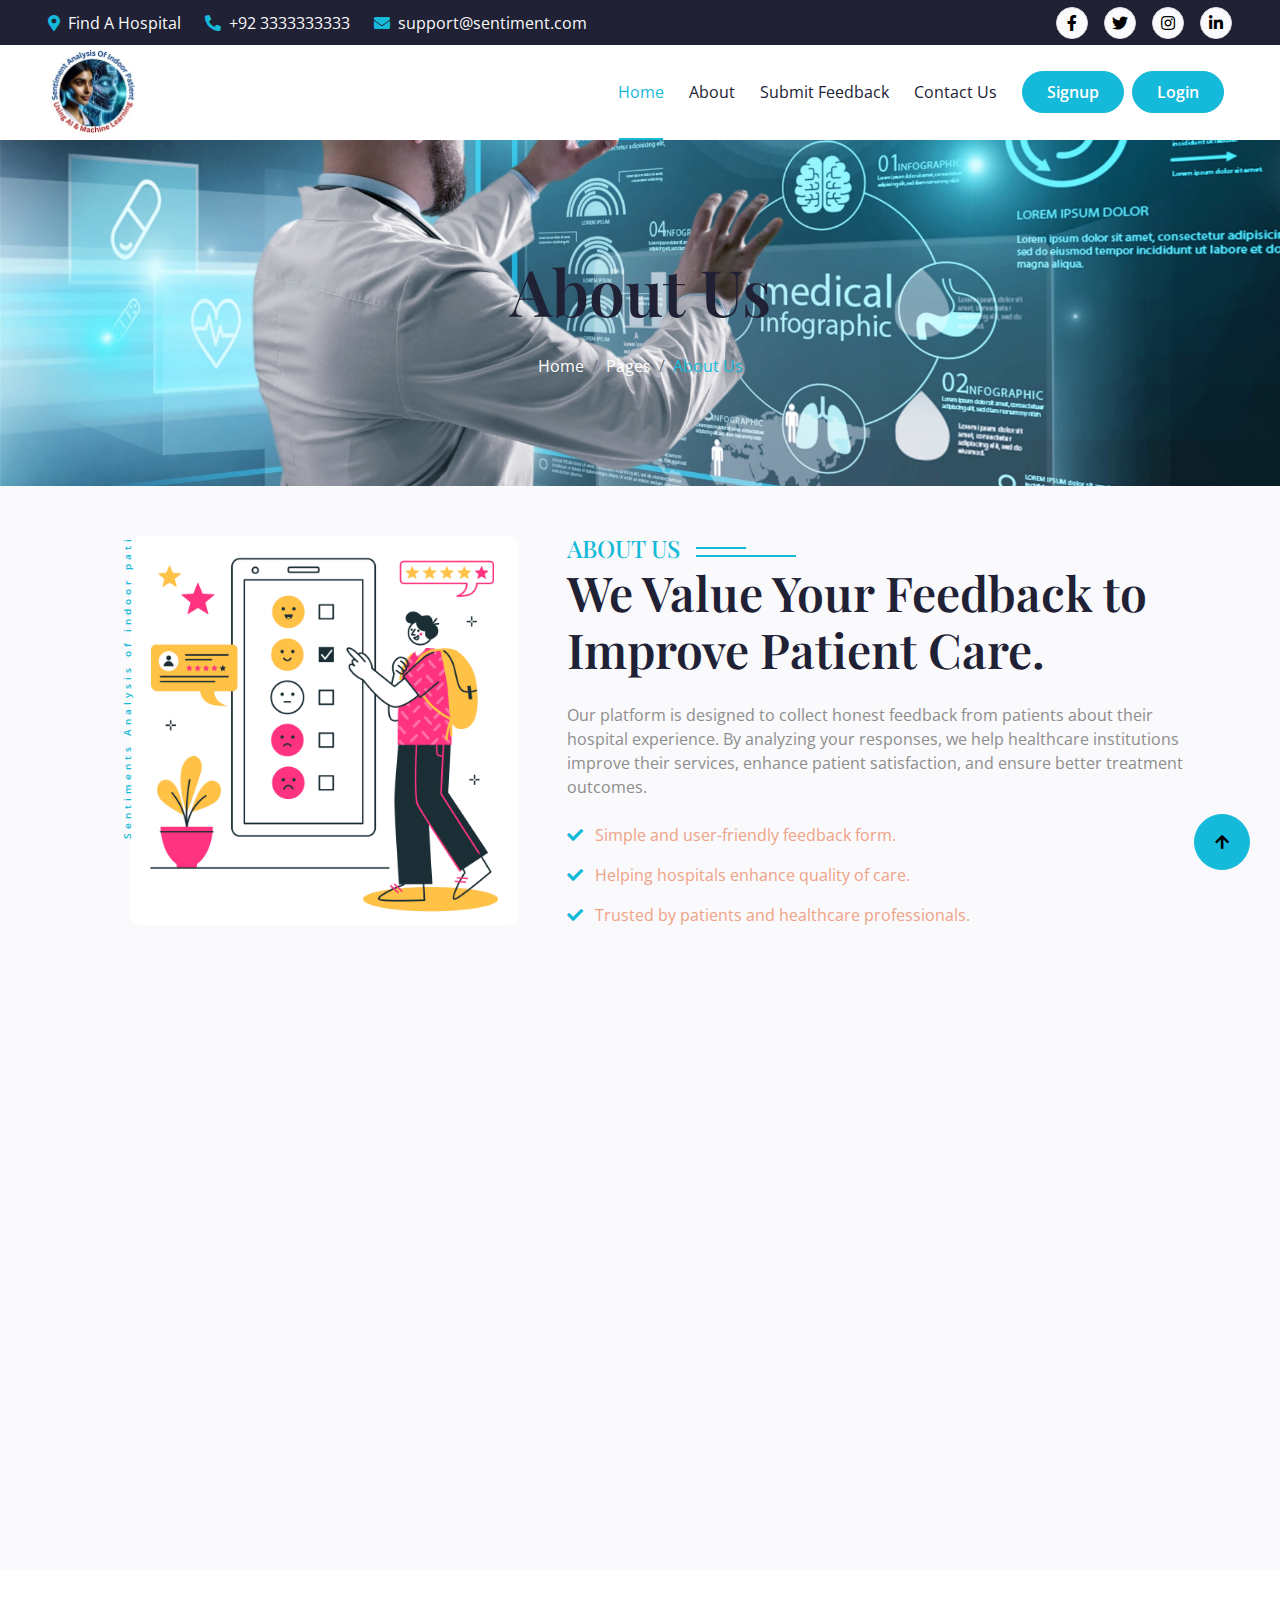
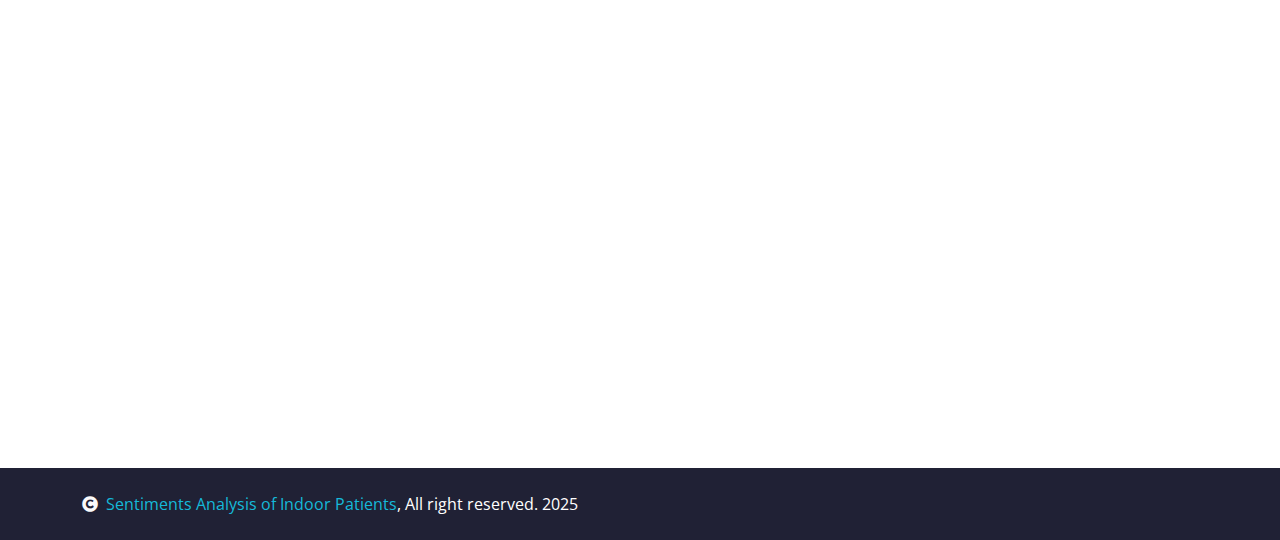
<file: about.html>
<!DOCTYPE html>
<html lang="en">

    <head>
        <meta charset="utf-8">
        <title>Sentiments Analysis of Indoor Patients</title>
        <meta content="width=device-width, initial-scale=1.0" name="viewport">
        <meta content="" name="keywords">
        <meta content="" name="description">

        <!-- Google Web Fonts -->
        <link rel="preconnect" href="https://fonts.googleapis.com">
        <link rel="preconnect" href="https://fonts.gstatic.com" crossorigin>
        <link href="https://fonts.googleapis.com/css2?family=Open+Sans:wght@400;500;600&family=Playfair+Display:wght@400;500;600&display=swap" rel="stylesheet"> 

        <!-- Icon Font Stylesheet -->
        <link rel="stylesheet" href="https://use.fontawesome.com/releases/v5.15.4/css/all.css"/>
        <link href="https://cdn.jsdelivr.net/npm/bootstrap-icons@1.4.1/font/bootstrap-icons.css" rel="stylesheet">

        <!-- Libraries Stylesheet -->
        <link href="lib/animate/animate.min.css" rel="stylesheet">
        <link href="lib/owlcarousel/assets/owl.carousel.min.css" rel="stylesheet">


        <!-- Customized Bootstrap Stylesheet -->
        <link href="css/bootstrap.min.css" rel="stylesheet">

        <!-- Template Stylesheet -->
        <link href="css/style.css" rel="stylesheet">
    </head>

    <body>

        <!-- Spinner Start -->
        <div id="spinner" class="show bg-white position-fixed translate-middle w-100 vh-100 top-50 start-50 d-flex align-items-center justify-content-center">
            <div class="spinner-border text-primary" style="width: 3rem; height: 3rem;" role="status">
                <span class="sr-only">Loading...</span>
            </div>
        </div>
        <!-- Spinner End -->


      <!-- Topbar Start -->
        <div class="container-fluid bg-dark px-5 d-none d-lg-block">
            <div class="row gx-0 align-items-center" style="height: 45px;">
                <div class="col-lg-8 text-center text-lg-start mb-lg-0">
                    <div class="d-flex flex-wrap">
                        <a href="#" class="text-light me-4"><i class="fas fa-map-marker-alt text-primary me-2"></i>Find A Hospital</a>
                        <a href="#" class="text-light me-4"><i class="fas fa-phone-alt text-primary me-2"></i>+92 3333333333</a>
                        <a href="#" class="text-light me-0"><i class="fas fa-envelope text-primary me-2"></i>support@sentiment.com</a>
                    </div>
                </div>
                <div class="col-lg-4 text-center text-lg-end">
                    <div class="d-flex align-items-center justify-content-end">
                        <a href="#" class="btn btn-light btn-square border rounded-circle nav-fill me-3"><i class="fab fa-facebook-f"></i></a>
                        <a href="#" class="btn btn-light btn-square border rounded-circle nav-fill me-3"><i class="fab fa-twitter"></i></a>
                        <a href="#" class="btn btn-light btn-square border rounded-circle nav-fill me-3"><i class="fab fa-instagram"></i></a>
                        <a href="#" class="btn btn-light btn-square border rounded-circle nav-fill me-0"><i class="fab fa-linkedin-in"></i></a>
                    </div>
                </div>
            </div>
        </div>
        <!-- Topbar End -->


        <!-- Navbar & Hero Start -->
        <div class="container-fluid position-relative p-0">
            <nav class="navbar navbar-expand-lg navbar-light bg-white px-2 px-lg-5 py-2 py-lg-0">
                <a href="index.html" class="navbar-brand p-0">
                    <img src="img/logo.jpeg" alt="Logo">
                </a>
                <button class="navbar-toggler" type="button" data-bs-toggle="collapse" data-bs-target="#navbarCollapse">
                    <span class="fa fa-bars"></span>
                </button>
                <div class="collapse navbar-collapse" id="navbarCollapse">
                    <div class="navbar-nav ms-auto py-0">
                        <a href="index.html" class="nav-item nav-link active">Home</a>
                        <a href="about.html" class="nav-item nav-link">About</a>
                        <a href="feedback.html" class="nav-item nav-link">Submit Feedback</a>
                        <a href="contact.html" class="nav-item nav-link">Contact Us</a>
                    </div>
                    <a href="signup.html" class="btn btn-primary rounded-pill text-white py-2 px-4 flex-wrap flex-sm-shrink-0 ">Signup</a>
                    <a href="login.html" class="btn btn-primary rounded-pill text-white py-2 px-4 flex-wrap flex-sm-shrink-0 m-2">Login</a>

                </div>
            </nav>


           <div class="container-fluid bg-breadcrumb" style="background-image: url('img/about-1.webp'); background-size: cover; background-position: center;">
    <div class="container text-center py-5" style="max-width: 900px;">
        <h3 class="text-black display-3 mb-4 wow fadeInDown" data-wow-delay="0.1s">About Us</h3>
        <ol class="breadcrumb justify-content-center mb-0 wow fadeInDown" data-wow-delay="0.3s">
            <li class="breadcrumb-item text-secondary"><a href="index.html">Home</a></li>
            <li class="breadcrumb-item text-secondary"><a href="#">Pages</a></li>
            <li class="breadcrumb-item active text-primary">About Us</li>
        </ol>    
    </div>
</div>
        </div>


        <!-- About Start -->
        <div class="container-fluid about bg-light ">
            <div class="container py-5">
                <div class="row g-5 align-items-center">
                    <div class="col-lg-5 wow fadeInLeft" data-wow-delay="0.2s">
                        <div class="about-img pb-5 ps-5">
                            <img src="img/about-1.jpg" class="img-fluid rounded w-100 " style="object-fit: cover; " alt="Image">
                            <div class="about-experience">Sentiments Analysis of indoor patients</div>
                        </div>
                    </div>
                    <div class="col-lg-7 wow fadeInRight" data-wow-delay="0.4s">
    <div class="section-title text-start mb-5">
        <h4 class="sub-title pe-3 mb-0">About Us</h4>
        <h1 class="display-5 mb-4">We Value Your Feedback to Improve Patient Care.</h1>
        <p class="mb-4">
            Our platform is designed to collect honest feedback from patients about their hospital experience. 
            By analyzing your responses, we help healthcare institutions improve their services, enhance patient satisfaction, and ensure better treatment outcomes.
        </p>
        <div class="mb-4">
            <p class="text-secondary"><i class="fa fa-check text-primary me-2"></i> Simple and user-friendly feedback form.</p>
            <p class="text-secondary"><i class="fa fa-check text-primary me-2"></i> Helping hospitals enhance quality of care.</p>
            <p class="text-secondary"><i class="fa fa-check text-primary me-2"></i> Trusted by patients and healthcare professionals.</p>
        </div>
    </div>
</div>

                </div>
            </div>
        </div>
        <!-- About End -->

        <!-- About Start -->
<div class="container-fluid bg-light ">
    <div class="container py-5">
        <div class="row align-items-center g-5">

              <!-- Right Content -->
            <div class="col-lg-6 wow fadeInRight" data-wow-delay="0.4s">
                <div class="bg-white rounded p-4 shadow-sm">
                    <h5 class="text-primary mb-2">About Our Platform</h5>
                    <h2 class="display-6 fw-bold mb-3">Understanding Patients Beyond Feedback</h2>
                    <p class="mb-4 text-secondary">
                        Our system helps hospitals collect and analyze real patient feedback to understand their emotions and satisfaction levels. Using sentiment analysis techniques, we turn words into insights, helping management take action to improve services.
                    </p>
                    <ul class="list-unstyled mb-4">
                        <li><i class="fa fa-check text-primary me-2"></i> Real-time feedback analysis for better care</li>
                        <li><i class="fa fa-check text-primary me-2"></i> Modern dashboard with visual trends</li>
                        <li><i class="fa fa-check text-primary me-2"></i> Designed with patients and hospitals in mind</li>
                    </ul>
                    <a href="#feedback" class="btn btn-outline-primary rounded-pill px-4 py-2">Start Giving Feedback</a>
                </div>
            </div>

            <!-- Left Image -->
            <div class="col-lg-6 wow fadeInLeft" data-wow-delay="0.2s">
                <div class="position-relative rounded overflow-hidden shadow" style="max-width: 100%;">
                    <img src="img/about-1.jpeg" alt="Dashboard Preview" class="img-fluid rounded w-100" style="object-fit: cover;">
                    <span class="position-absolute top-0 start-0 bg-primary text-white px-3 py-1 small rounded-end">Dashboard Insights</span>
                </div>
            </div>

          
        </div>
    </div>
</div>
<!-- About End -->


      


  <!-- Footer Start -->
        <div class="container-fluid footer  wow fadeIn" data-wow-delay="0.2s">
            <div class="container py-5">
                <div class="row g-5">
                    <div class="col-md-6 col-lg-6 col-xl-3">
                        <div class="footer-item d-flex flex-column">
                           <a href="index.html" class="navbar-brand p-0 ">
                    <img src="img/logo.jpeg" alt="Logo">
                </a>                            
                <p>An AI-powered platform for collecting and analyzing indoor patient feedback to help hospitals improve experiences in real time.
                            </p>
                            <div class="d-flex align-items-center">
                                <i class="fas fa-share fa-2x text-white me-2"></i>
                                <a class="btn-square btn btn-primary text-white rounded-circle mx-1" href=""><i class="fab fa-facebook-f"></i></a>
                                <a class="btn-square btn btn-primary text-white rounded-circle mx-1" href=""><i class="fab fa-twitter"></i></a>
                                <a class="btn-square btn btn-primary text-white rounded-circle mx-1" href=""><i class="fab fa-instagram"></i></a>
                                <a class="btn-square btn btn-primary text-white rounded-circle mx-1" href=""><i class="fab fa-linkedin-in"></i></a>
                            </div>
                        </div>
                    </div>
                    <div class="col-md-6 col-lg-6 col-xl-3">
                        <div class="footer-item d-flex flex-column">
                            <h4 class="mb-4 text-white">Quick Links</h4>
                            <a href=""><i class="fas fa-angle-right me-2"></i> Home</a>
                            <a href=""><i class="fas fa-angle-right me-2"></i> About Us</a>
                            <a href=""><i class="fas fa-angle-right me-2"></i> Contact</a>
                            <a href=""><i class="fas fa-angle-right me-2"></i> Submit Feedback</a>
                            <a href=""><i class="fas fa-angle-right me-2"></i> Our Team</a>
                        </div>
                    </div>
                    <div class="col-md-6 col-lg-6 col-xl-3">
                        <div class="footer-item d-flex flex-column">
                            <h4 class="mb-4 text-white"> Our Collaborators</h4>
                            <a href=""><i class="fas fa-angle-right me-2"></i> Kharadar General Hospital</a>
                            <a href=""><i class="fas fa-angle-right me-2"></i> Kuttiyana Memon Hospital</a>
                            <a href=""><i class="fas fa-angle-right me-2"></i> Lyari General Hospital</a>
                            <a href=""><i class="fas fa-angle-right me-2"></i> Civil Hospital Karachi</a>
                        </div>
                    </div>
                    <div class="col-md-6 col-lg-6 col-xl-3">
                        <div class="footer-item d-flex flex-column">
                            <h4 class="mb-4 text-white">Contact Info</h4>
                            <a href=""><i class="fas fa-map-marker-alt me-2"></i> Karachi, Pakistan</a>
                            <a href=""><i class="fas fa-envelope me-2"></i> support@sentiment.com</a>
                            <a href=""><i class="fas fa-phone me-2"></i> +92 3333333333</a>
                            <a href="" class="mb-3"><i class="fas fa-print me-2"></i> +92 300 1234567</a>
                        </div>
                    </div>
                </div>
            </div>
        </div>
        <!-- Footer End -->
        
        <!-- Copyright Start -->
        <div class="container-fluid copyright py-4">
            <div class="container">
                <div class="row g-4 align-items-center">
                    <div class="col-md-6 text-center text-md-start mb-md-0">
                        <span class="text-white"><a href="#"><i class="fas fa-copyright text-light me-2"></i>Sentiments Analysis of Indoor Patients</a>, All right reserved. 2025</span>
                    </div>
                    <div class="col-md-6 text-center text-md-end text-white">
                        <!--/*** This template is free as long as you keep the below author’s credit link/attribution link/backlink. ***/-->
                        <!--/*** If you'd like to use the template without the below author’s credit link/attribution link/backlink, ***/-->
                        <!--/*** you can purchase the Credit Removal License from "https://htmlcodex.com/credit-removal". ***/-->
                        <!-- Designed By <a class="border-bottom" href="https://htmlcodex.com">HTML Codex</a> Distributed By <a class="border-bottom" href="https://themewagon.com">ThemeWagon</a> -->
                    </div>
                </div>
            </div>
        </div>
        <!-- Copyright End -->

        <!-- Back to Top -->
        <a href="#" class="btn btn-primary btn-lg-square back-to-top"><i class="fa fa-arrow-up"></i></a>   

        
        <!-- JavaScript Libraries -->
        <script src="https://ajax.googleapis.com/ajax/libs/jquery/3.6.4/jquery.min.js"></script>
        <script src="https://cdn.jsdelivr.net/npm/bootstrap@5.0.0/dist/js/bootstrap.bundle.min.js"></script>
        <script src="lib/wow/wow.min.js"></script>
        <script src="lib/easing/easing.min.js"></script>
        <script src="lib/waypoints/waypoints.min.js"></script>
        <script src="lib/owlcarousel/owl.carousel.min.js"></script>
        

        <!-- Template Javascript -->
        <script src="js/main.js"></script>
        
    </body>

</html>
</file>
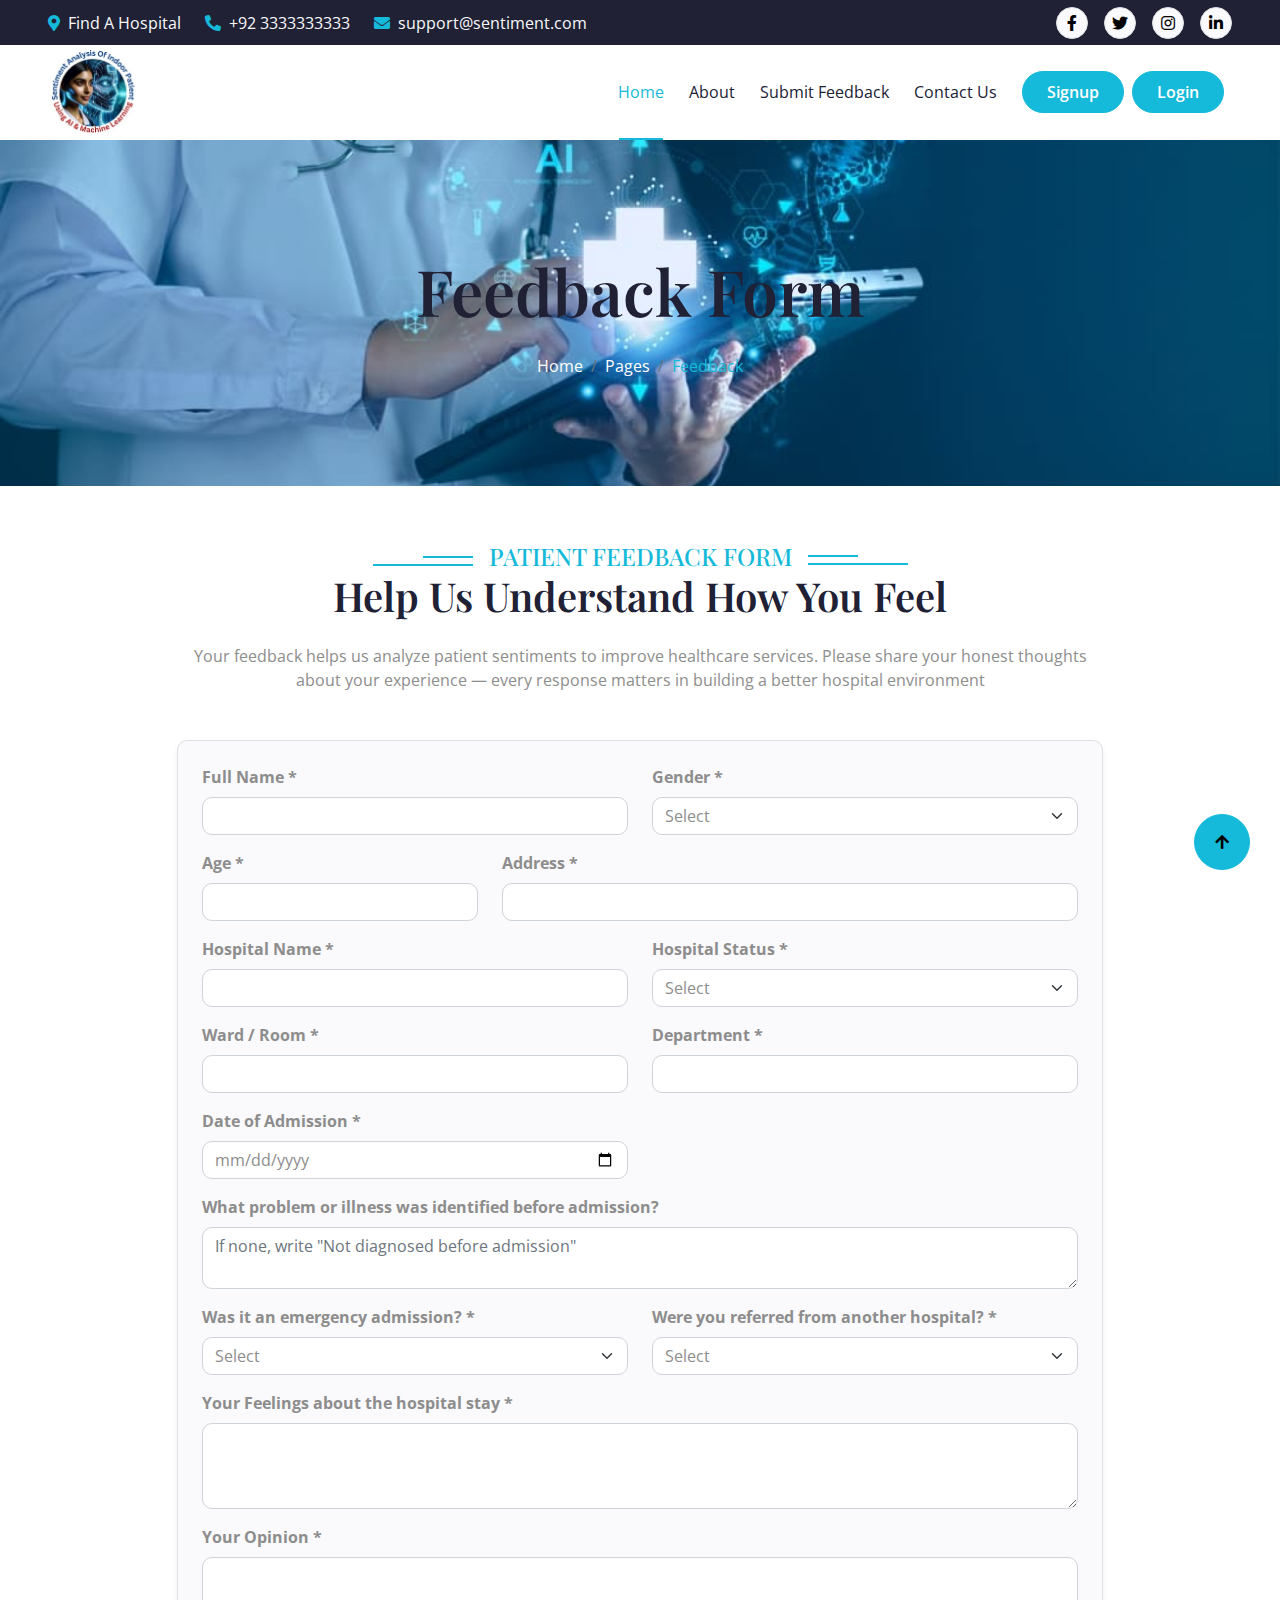
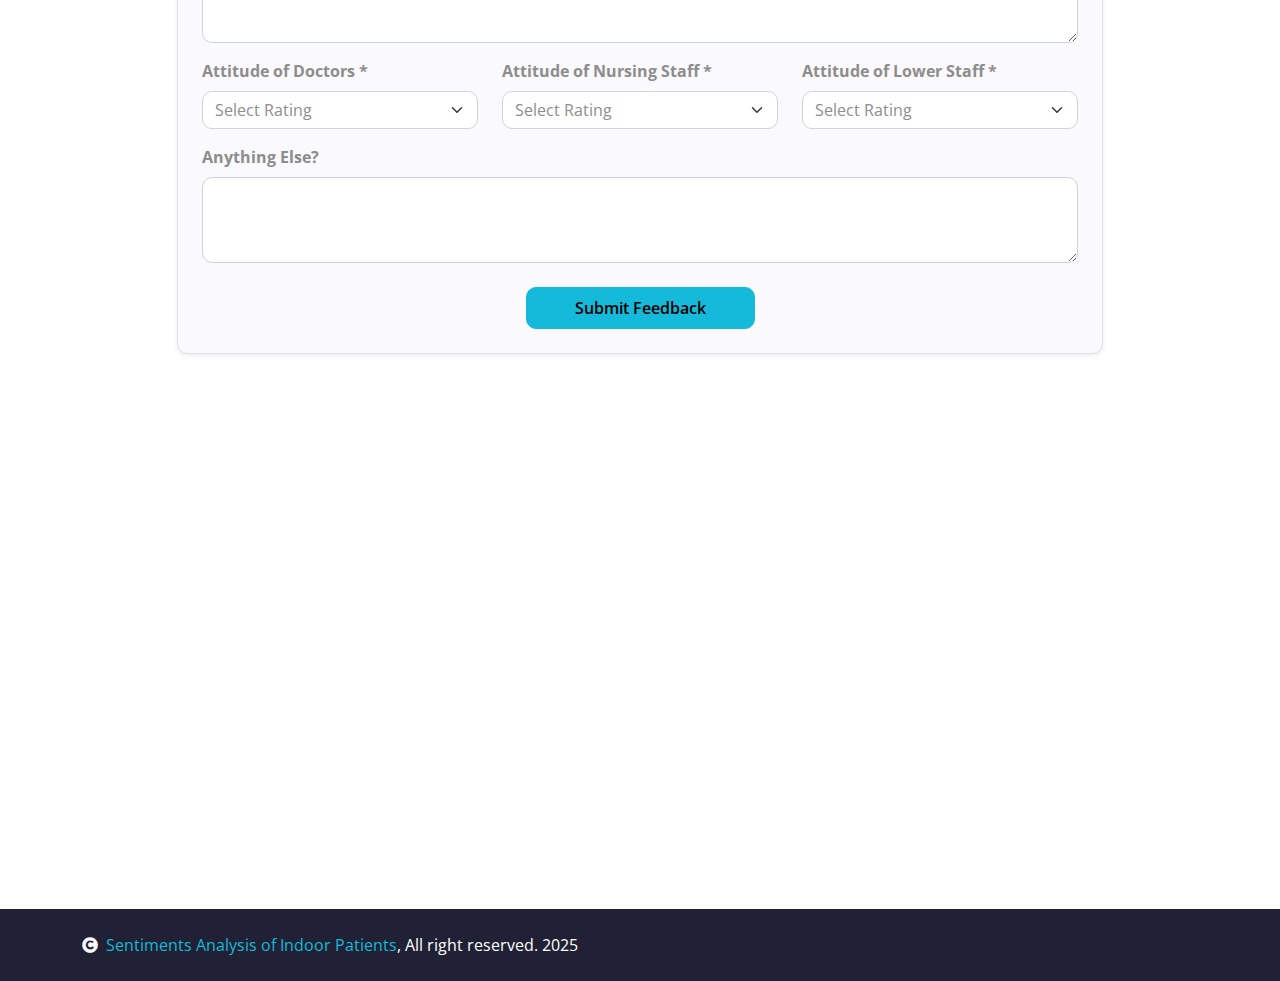
<file: feedback.html>
<!DOCTYPE html>
<html lang="en">

    <head>
        <meta charset="utf-8">
        <title>Sentiments Analysis of Indoor Patients</title>
        <meta content="width=device-width, initial-scale=1.0" name="viewport">
        <meta content="" name="keywords">
        <meta content="" name="description">

        <!-- Google Web Fonts -->
        <link rel="preconnect" href="https://fonts.googleapis.com">
        <link rel="preconnect" href="https://fonts.gstatic.com" crossorigin>
        <link href="https://fonts.googleapis.com/css2?family=Open+Sans:wght@400;500;600&family=Playfair+Display:wght@400;500;600&display=swap" rel="stylesheet"> 

        <!-- Icon Font Stylesheet -->
        <link rel="stylesheet" href="https://use.fontawesome.com/releases/v5.15.4/css/all.css"/>
        <link href="https://cdn.jsdelivr.net/npm/bootstrap-icons@1.4.1/font/bootstrap-icons.css" rel="stylesheet">

        <!-- Libraries Stylesheet -->
        <link href="lib/animate/animate.min.css" rel="stylesheet">
        <link href="lib/owlcarousel/assets/owl.carousel.min.css" rel="stylesheet">


        <!-- Customized Bootstrap Stylesheet -->
        <link href="css/bootstrap.min.css" rel="stylesheet">

        <!-- Template Stylesheet -->
        <link href="css/style.css" rel="stylesheet">
    </head>

    <body>

        <!-- Spinner Start -->
        <div id="spinner" class="show bg-white position-fixed translate-middle w-100 vh-100 top-50 start-50 d-flex align-items-center justify-content-center">
            <div class="spinner-border text-primary" style="width: 3rem; height: 3rem;" role="status">
                <span class="sr-only">Loading...</span>
            </div>
        </div>
        <!-- Spinner End -->
   <!-- Topbar Start -->
        <div class="container-fluid bg-dark px-5 d-none d-lg-block">
            <div class="row gx-0 align-items-center" style="height: 45px;">
                <div class="col-lg-8 text-center text-lg-start mb-lg-0">
                    <div class="d-flex flex-wrap">
                        <a href="#" class="text-light me-4"><i class="fas fa-map-marker-alt text-primary me-2"></i>Find A Hospital</a>
                        <a href="#" class="text-light me-4"><i class="fas fa-phone-alt text-primary me-2"></i>+92 3333333333</a>
                        <a href="#" class="text-light me-0"><i class="fas fa-envelope text-primary me-2"></i>support@sentiment.com</a>
                    </div>
                </div>
                <div class="col-lg-4 text-center text-lg-end">
                    <div class="d-flex align-items-center justify-content-end">
                        <a href="#" class="btn btn-light btn-square border rounded-circle nav-fill me-3"><i class="fab fa-facebook-f"></i></a>
                        <a href="#" class="btn btn-light btn-square border rounded-circle nav-fill me-3"><i class="fab fa-twitter"></i></a>
                        <a href="#" class="btn btn-light btn-square border rounded-circle nav-fill me-3"><i class="fab fa-instagram"></i></a>
                        <a href="#" class="btn btn-light btn-square border rounded-circle nav-fill me-0"><i class="fab fa-linkedin-in"></i></a>
                    </div>
                </div>
            </div>
        </div>
        <!-- Topbar End -->


        <!-- Navbar & Hero Start -->
        <div class="container-fluid position-relative p-0">
            <nav class="navbar navbar-expand-lg navbar-light bg-white px-2 px-lg-5 py-2 py-lg-0">
                <a href="index.html" class="navbar-brand p-0">
                    <img src="img/logo.jpeg" alt="Logo">
                </a>
                <button class="navbar-toggler" type="button" data-bs-toggle="collapse" data-bs-target="#navbarCollapse">
                    <span class="fa fa-bars"></span>
                </button>
                <div class="collapse navbar-collapse" id="navbarCollapse">
                    <div class="navbar-nav ms-auto py-0">
                        <a href="index.html" class="nav-item nav-link active">Home</a>
                        <a href="about.html" class="nav-item nav-link">About</a>
                        <a href="feedback.html" class="nav-item nav-link">Submit Feedback</a>
                        <a href="contact.html" class="nav-item nav-link">Contact Us</a>
                    </div>
                    <a href="signup.html" class="btn btn-primary rounded-pill text-white py-2 px-4 flex-wrap flex-sm-shrink-0 ">Signup</a>
                    <a href="login.html" class="btn btn-primary rounded-pill text-white py-2 px-4 flex-wrap flex-sm-shrink-0 m-2">Login</a>

                </div>
            </nav>


           <div class="container-fluid bg-breadcrumb" style="background-image: url('img/feedback.png'); background-size: cover; background-position: center;">
    <div class="container text-center py-5" style="max-width: 900px;">
        <h3 class="text-black display-3 mb-4 wow fadeInDown" data-wow-delay="0.1s">Feedback Form</h3>
        <ol class="breadcrumb justify-content-center mb-0 wow fadeInDown" data-wow-delay="0.3s">
            <li class="breadcrumb-item text-secondary"><a href="index.html">Home</a></li>
            <li class="breadcrumb-item text-secondary"><a href="#">Pages</a></li>
            <li class="breadcrumb-item active text-primary">Feedback</li>
        </ol>    
    </div>
</div>
        </div>
      

        <!-- feedback servive Start -->
        <div class="container-fluid service py-2">
            <div class="container py-5">
                <div class="section-title mb-5 wow fadeInUp" data-wow-delay="0.2s">
                    <div class="sub-style">
                        <h4 class="sub-title px-3 mb-0">Patient Feedback Form</h4>
                    </div>
                    <h1 class="display-3 mb-4" style="font-size: 2.5rem;">Help Us Understand How You Feel</h1>
                    <p class="mb-0">Your feedback helps us analyze patient sentiments to improve healthcare services. Please share your honest thoughts about your experience — every response matters in building a better hospital environment</p>
                </div>
              <!-- feedback form here-->
         <div class="row justify-content-center">
          <div class="col-lg-10">
              <form class="p-4 border rounded bg-light shadow-sm">
                  <div class="row">
                    <div class="col-md-6 mb-3">
                    <label class="form-label fw-bold">Full Name *</label>
                    <input type="text" class="form-control" required>
                    </div>

                <div class="col-md-6 mb-3">
                    <label class="form-label fw-bold">Gender *</label>
                    <select class="form-select" required>
                        <option value="">Select</option>
                        <option>Male</option>
                        <option>Female</option>
                        <option>Other</option>
                    </select>
                </div>

                <div class="col-md-4 mb-3">
                    <label class="form-label fw-bold">Age *</label>
                    <input type="number" class="form-control" required>
                </div>

                <div class="col-md-8 mb-3">
                    <label class="form-label fw-bold">Address *</label>
                    <input type="text" class="form-control" required>
                </div>

                <div class="col-md-6 mb-3">
                    <label class="form-label fw-bold">Hospital Name *</label>
                    <input type="text" class="form-control" required>
                </div>

                <div class="col-md-6 mb-3">
                    <label class="form-label fw-bold">Hospital Status *</label>
                    <select class="form-select" required>
                        <option value="">Select</option>
                        <option>Public</option>
                        <option>Private</option>
                    </select>
                </div>

                <div class="col-md-6 mb-3">
                    <label class="form-label fw-bold">Ward / Room *</label>
                    <input type="text" class="form-control" required>
                </div>

                <div class="col-md-6 mb-3">
                    <label class="form-label fw-bold">Department *</label>
                    <input type="text" class="form-control" required>
                </div>

                <div class="col-md-6 mb-3">
                    <label class="form-label fw-bold">Date of Admission *</label>
                    <input type="date" class="form-control" required>
                </div>

                <div class="col-12 mb-3">
                    <label class="form-label fw-bold">What problem or illness was identified before admission?</label>
                    <textarea class="form-control" rows="2" placeholder='If none, write "Not diagnosed before admission"' required></textarea>
                </div>

                <div class="col-md-6 mb-3">
                    <label class="form-label fw-bold">Was it an emergency admission? *</label>
                    <select class="form-select" required>
                        <option value="">Select</option>
                        <option>Yes</option>
                        <option>No</option>
                    </select>
                </div>

                <div class="col-md-6 mb-3">
                    <label class="form-label fw-bold">Were you referred from another hospital? *</label>
                    <select class="form-select" required>
                        <option value="">Select</option>
                        <option>Yes</option>
                        <option>No</option>
                    </select>
                </div>

                <div class="col-12 mb-3">
                    <label class="form-label fw-bold">Your Feelings about the hospital stay *</label>
                    <textarea class="form-control" rows="3" required></textarea>
                </div>

                <div class="col-12 mb-3">
                    <label class="form-label fw-bold">Your Opinion *</label>
                    <textarea class="form-control" rows="3" required></textarea>
                </div>

                <!-- Ratings -->
                <div class="col-md-4 mb-3">
                    <label class="form-label fw-bold">Attitude of Doctors *</label>
                    <select class="form-select" required>
                        <option value="">Select Rating</option>
                        <option>1 - Very Poor</option>
                        <option>2 - Poor</option>
                        <option>3 - Average</option>
                        <option>4 - Good</option>
                        <option>5 - Excellent</option>
                    </select>
                </div>

                <div class="col-md-4 mb-3">
                    <label class="form-label fw-bold">Attitude of Nursing Staff *</label>
                    <select class="form-select" required>
                        <option value="">Select Rating</option>
                        <option>1 - Very Poor</option>
                        <option>2 - Poor</option>
                        <option>3 - Average</option>
                        <option>4 - Good</option>
                        <option>5 - Excellent</option>
                    </select>
                </div>

                <div class="col-md-4 mb-3">
                    <label class="form-label fw-bold">Attitude of Lower Staff *</label>
                    <select class="form-select" required>
                        <option value="">Select Rating</option>
                        <option>1 - Very Poor</option>
                        <option>2 - Poor</option>
                        <option>3 - Average</option>
                        <option>4 - Good</option>
                        <option>5 - Excellent</option>
                    </select>
                </div>

                <div class="col-12 mb-4">
                    <label class="form-label fw-bold">Anything Else?</label>
                    <textarea class="form-control" rows="3"></textarea>
                </div>

                <div class="text-center">
                    <button type="submit" class="btn btn-primary px-5 py-2">Submit Feedback</button>
                </div>
            </div>
        </form>
    </div>
</div>
              <!-- feedback form end  -->

            </div>
        </div>
        <!--feedback Services End -->

         <!-- Footer Start -->
        <div class="container-fluid footer wow fadeIn" data-wow-delay="0.2s">
            <div class="container py-5">
                <div class="row g-5">
                    <div class="col-md-6 col-lg-6 col-xl-3">
                        <div class="footer-item d-flex flex-column">
                           <a href="index.html" class="navbar-brand p-0 ">
                    <img src="img/logo.jpeg" alt="Logo">
                </a>                            
                <p>An AI-powered platform for collecting and analyzing indoor patient feedback to help hospitals improve experiences in real time.
                            </p>
                            <div class="d-flex align-items-center">
                                <i class="fas fa-share fa-2x text-white me-2"></i>
                                <a class="btn-square btn btn-primary text-white rounded-circle mx-1" href=""><i class="fab fa-facebook-f"></i></a>
                                <a class="btn-square btn btn-primary text-white rounded-circle mx-1" href=""><i class="fab fa-twitter"></i></a>
                                <a class="btn-square btn btn-primary text-white rounded-circle mx-1" href=""><i class="fab fa-instagram"></i></a>
                                <a class="btn-square btn btn-primary text-white rounded-circle mx-1" href=""><i class="fab fa-linkedin-in"></i></a>
                            </div>
                        </div>
                    </div>
                    <div class="col-md-6 col-lg-6 col-xl-3">
                        <div class="footer-item d-flex flex-column">
                            <h4 class="mb-4 text-white">Quick Links</h4>
                            <a href=""><i class="fas fa-angle-right me-2"></i> Home</a>
                            <a href=""><i class="fas fa-angle-right me-2"></i> About Us</a>
                            <a href=""><i class="fas fa-angle-right me-2"></i> Contact</a>
                            <a href=""><i class="fas fa-angle-right me-2"></i> Submit Feedback</a>
                            <a href=""><i class="fas fa-angle-right me-2"></i> Our Team</a>
                        </div>
                    </div>
                    <div class="col-md-6 col-lg-6 col-xl-3">
                        <div class="footer-item d-flex flex-column">
                            <h4 class="mb-4 text-white"> Our Collaborators</h4>
                            <a href=""><i class="fas fa-angle-right me-2"></i> Kharadar General Hospital</a>
                            <a href=""><i class="fas fa-angle-right me-2"></i> Kuttiyana Memon Hospital</a>
                            <a href=""><i class="fas fa-angle-right me-2"></i> Lyari General Hospital</a>
                            <a href=""><i class="fas fa-angle-right me-2"></i> Civil Hospital Karachi</a>
                        </div>
                    </div>
                    <div class="col-md-6 col-lg-6 col-xl-3">
                        <div class="footer-item d-flex flex-column">
                            <h4 class="mb-4 text-white">Contact Info</h4>
                            <a href=""><i class="fas fa-map-marker-alt me-2"></i> Karachi, Pakistan</a>
                            <a href=""><i class="fas fa-envelope me-2"></i> support@sentiment.com</a>
                            <a href=""><i class="fas fa-phone me-2"></i> +92 3333333333</a>
                            <a href="" class="mb-3"><i class="fas fa-print me-2"></i> +92 300 1234567</a>
                        </div>
                    </div>
                </div>
            </div>
        </div>
        <!-- Footer End -->
        
        <!-- Copyright Start -->
        <div class="container-fluid copyright py-4">
            <div class="container">
                <div class="row g-4 align-items-center">
                    <div class="col-md-6 text-center text-md-start mb-md-0">
                        <span class="text-white"><a href="#"><i class="fas fa-copyright text-light me-2"></i>Sentiments Analysis of Indoor Patients</a>, All right reserved. 2025</span>
                    </div>
                    <div class="col-md-6 text-center text-md-end text-white">
                        <!--/*** This template is free as long as you keep the below author’s credit link/attribution link/backlink. ***/-->
                        <!--/*** If you'd like to use the template without the below author’s credit link/attribution link/backlink, ***/-->
                        <!--/*** you can purchase the Credit Removal License from "https://htmlcodex.com/credit-removal". ***/-->
                        <!-- Designed By <a class="border-bottom" href="https://htmlcodex.com">HTML Codex</a> Distributed By <a class="border-bottom" href="https://themewagon.com">ThemeWagon</a> -->
                    </div>
                </div>
            </div>
        </div>
        <!-- Copyright End -->

        <!-- Back to Top -->
        <a href="#" class="btn btn-primary btn-lg-square back-to-top"><i class="fa fa-arrow-up"></i></a>   

        
        <!-- JavaScript Libraries -->
        <script src="https://ajax.googleapis.com/ajax/libs/jquery/3.6.4/jquery.min.js"></script>
        <script src="https://cdn.jsdelivr.net/npm/bootstrap@5.0.0/dist/js/bootstrap.bundle.min.js"></script>
        <script src="lib/wow/wow.min.js"></script>
        <script src="lib/easing/easing.min.js"></script>
        <script src="lib/waypoints/waypoints.min.js"></script>
        <script src="lib/owlcarousel/owl.carousel.min.js"></script>
        

        <!-- Template Javascript -->
        <script src="js/main.js"></script>
        
    </body>

</html>
</file>
<file: css/style.css>
/*** Spinner Start ***/
/*** Spinner ***/
#spinner {
    opacity: 0;
    visibility: hidden;
    transition: opacity .5s ease-out, visibility 0s linear .5s;
    z-index: 99999;
}

#spinner.show {
    transition: opacity .5s ease-out, visibility 0s linear 0s;
    visibility: visible;
    opacity: 1;
}
/*** Spinner End ***/

.back-to-top {
    position: fixed;
    right: 30px;
    bottom: 30px;
    display: flex;
    width: 45px;
    height: 45px;
    align-items: center;
    justify-content: center;
    transition: 0.5s;
    z-index: 99;
}

/*** Button Start ***/
.btn {
    font-weight: 600;
    transition: .5s;
}

.btn-square {
    width: 32px;
    height: 32px;
}

.btn-sm-square {
    width: 34px;
    height: 34px;
}

.btn-md-square {
    width: 44px;
    height: 44px;
}

.btn-lg-square {
    width: 56px;
    height: 56px;
}

.btn-square,
.btn-sm-square,
.btn-md-square,
.btn-lg-square {
    padding: 0;
    display: flex;
    align-items: center;
    justify-content: center;
    font-weight: normal;
    border-radius: 50%;
}

.btn.btn-primary {
    box-shadow: inset 0 0 0 0 var(--bs-primary);
}

.btn.btn-primary:hover {
    box-shadow: inset 300px 0 0 0 var(--bs-light) !important;
    color: var(--bs-primary) !important;
}

.btn.btn-light {
    box-shadow: inset 0 0 0 0 var(--bs-primary);
}

.btn.btn-light:hover {
    box-shadow: inset 300px 0 0 0 var(--bs-primary);
    color: var(--bs-light) !important;
}

.btn-hover {
    transition: 0.5s;
}

.btn-hover:hover {
    color: var(--bs-secondary) !important;
}

/*** Section Title Start ***/
.section-title {
    max-width: 900px;
    text-align: center;
    margin: 0 auto;
}

.section-title .sub-style {
    position: relative;
    display: inline-block;
    text-transform: uppercase;
    color: var(--bs-primary);
}

.section-title .sub-style::before {
    content: "";
    width: 100px;
    position: absolute;
    top: 50%;
    left: 0;
    transform: translateY(-50%);
    margin-top: 8px;
    margin-left: -100px;
    border: 1px solid var(--bs-primary) !important;
}

.section-title .sub-style::after {
    content: "";
    width: 50px;
    position: absolute;
    top: 50%;
    left: 0;
    transform: translateY(-50%);
    margin-bottom: 5px;
    margin-left: -50px;
    border: 1px solid var(--bs-primary) !important;
}

.sub-title {
    position: relative;
    display: inline-block;
    text-transform: uppercase;
    color: var(--bs-primary);
}
.sub-title h1{
    font-size: 0.5rem;
}

.sub-title::before {
    content: "";
    width: 100px;
    position: absolute;
    top: 50%;
    right: 0;
    transform: translateY(-50%);
    margin-top: 8px;
    margin-right: -100px;
    border: 1px solid var(--bs-primary) !important;
}

.sub-title::after {
    content: "";
    width: 50px;
    position: absolute;
    top: 50%;
    right: 0;
    transform: translateY(-50%);
    margin-bottom: 8px;
    margin-right: -50px;
    border: 1px solid var(--bs-primary) !important;
}


/*** Topbar Start ***/
.fixed-top .container {
    transition: 0.5s;
}

.topbar {
    padding: 2px 10px 2px 20px;
    background: var(--bs-primary) !important;
}

.topbar a,
.topbar a i {
    transition: 0.5s;
}

.topbar a:hover,
.topbar a i:hover {
    color: var(--bs-secondary) !important;
}


@media (max-width: 576px) {
    .topbar {
        display: none;    
    }
}
/*** Topbar End ***/


/*** Navbar ***/
.navbar-light .navbar-nav .nav-link {
    font-family: 'Open Sans', sans-serif;
    position: relative;
    margin-right: 25px;
    padding: 35px 0;
    color: var(--bs-dark) !important;
    font-size: 16px;
    font-weight: 400;
    outline: none;
    transition: .5s;
}

.sticky-top.navbar-light .navbar-nav .nav-link {
    padding: 20px 0;
    color: var(--dark) !important;
}

.navbar-light .navbar-nav .nav-link:hover,
.navbar-light .navbar-nav .nav-link.active {
    color: var(--bs-primary) !important;
}

.navbar-light .navbar-brand img {
    max-height: 90px;
    transition: .5s;
    border-radius: 50%;
}

.sticky-top.navbar-light .navbar-brand img {
    max-height: 60px;
    border-radius: 50%;
}

.navbar .dropdown-toggle::after {
    border: none;
    content: "\f107";
    font-family: "Font Awesome 5 Free";
    font-weight: 600;
    vertical-align: middle;
    margin-left: 8px;
}

@media (min-width: 1200px) {
    .navbar .nav-item .dropdown-menu {
        display: block;
        visibility: hidden;
        top: 100%;
        transform: rotateX(-75deg);
        transform-origin: 0% 0%;
        border: 0;
        border-radius: 10px;
        transition: .5s;
        opacity: 0;
    }
}

.dropdown .dropdown-menu a:hover {
    background: var(--bs-primary);
    color: var(--bs-white);
}

.navbar .nav-item:hover .dropdown-menu {
    transform: rotateX(0deg);
    visibility: visible;
    background: var(--bs-light) !important;
    transition: .5s;
    opacity: 1;
}

@media (max-width: 991.98px) {
    .sticky-top.navbar-light {
        position: relative;
        background: var(--bs-white);
    }

    .navbar.navbar-expand-lg .navbar-toggler {
        padding: 5px 10px;
        border: 1px solid var(--bs-primary);
        color: var(--bs-primary);
    }

    .navbar-light .navbar-collapse {
        margin-top: 15px;
        border-top: 1px solid #DDDDDD;
    }

    .navbar-light .navbar-nav .nav-link,
    .sticky-top.navbar-light .navbar-nav .nav-link {
        padding: 10px 0;
        margin-left: 0;
        color: var(--bs-dark) !important;
    }

    .navbar-light .navbar-brand img {
        max-height: 45px;
    }
}

@media (min-width: 992px) {
    .navbar-light {
        position: absolute;
        width: 100%;
        top: 0;
        left: 0;
        border-bottom: 1px solid rgba(255, 255, 255, .1);
        z-index: 999;
    }
    
    .sticky-top.navbar-light {
        position: fixed;
        background: var(--bs-light) !important;
    }

    .navbar-light .navbar-nav .nav-link::before {
        position: absolute;
        content: "";
        width: 0;
        height: 2px;
        bottom: -1px;
        left: 50%;
        background: var(--bs-primary);
        transition: .5s;
    }

    .navbar-light .navbar-nav .nav-link:hover::before,
    .navbar-light .navbar-nav .nav-link.active::before {
        width: calc(100% - 2px);
        left: 1px;
    }

    .navbar-light .navbar-nav .nav-link.nav-contact::before {
        display: none;
    }
}
/*** Carousel Hero Header Start ***/
.header-carousel {
    position: relative; 
}

.header-carousel .owl-nav .owl-prev {
    position: absolute;
    width: 70px;
    height: 70px;
    top: 50%;
    left: 20px;
    transform: translateY(-50%);
    border-radius: 50%;
    background: var(--bs-primary);
    color: var(--bs-white);
    font-size: 30px;
    display: flex;
    align-items: center;
    justify-content: center;
    transition: 0.5s;
}

.header-carousel .owl-nav .owl-next {
    position: absolute;
    width: 70px;
    height: 70px;
    top: 50%;
    right: 20px;
    transform: translateY(-50%);
    border-radius: 50%;
    background: var(--bs-primary);
    color: var(--bs-white);
    font-size: 30px;
    display: flex;
    align-items: center;
    justify-content: center;
    transition: 0.5s;
}

.header-carousel .owl-nav .owl-prev,
.header-carousel .owl-nav .owl-next {
    transition: 0.5s;
}

.header-carousel .owl-nav .owl-prev:hover,
.header-carousel .owl-nav .owl-next:hover {
    box-shadow: inset 150px 0 0 0 var(--bs-light) !important;
    color: var(--bs-primary) !important;
}

@media (max-width: 576px) {
    .header-carousel .owl-nav .owl-prev,
    .header-carousel .owl-nav .owl-next {
        top: 630px;
        transition: 0.5s;
    }

    .header-carousel .header-carousel-item .carousel-caption .carousel-caption-content {
        width: 95% !important;
    }
 
}

.header-carousel .header-carousel-item,
.header-carousel .header-carousel-item img {
    position: relative;
    width: 100%;
    height: 700px;
    margin-top: 95px;
    display: block;
    object-fit: cover;
    transition: 0.5s;

}

@media (max-width: 992px) {
    .header-carousel .header-carousel-item,
    .header-carousel .header-carousel-item img {
        margin-top: 0;
        transition: 0.5s;
    }

}

@media (min-width: 992px) {
    .header-carousel .owl-nav .owl-prev,
    .header-carousel .owl-nav .owl-next {
        margin-top: 50px;
    }
}

.header-carousel .header-carousel-item .carousel-caption {
    width: 100%;
    height: 100%;
    position: absolute;
    top: 0;
    left: 0;
    padding: 100px 0;
    display: flex;
    align-items: center;
    justify-content: center;
    background: rgba(0, 0, 0, .5);
}

.header-carousel .header-carousel-item .carousel-caption .carousel-caption-content {
    position: relative;
    width: 75%;
    
}
/*** Carousel Hero Header End ***/


/*** Single Page Hero Header Start ***/
.bg-breadcrumb {
    background: linear-gradient(rgba(0, 0, 0, 0.5), rgba(0, 0, 0, 0.5)), url(../img/carousel-2.jpg);
    background-position: center center;
    background-repeat: no-repeat;
    background-size: cover;
    padding: 160px 0 60px 0;
}

.bg-breadcrumb .breadcrumb-item a {
    color: var(--bs-white) !important;
}
/*** Single Page Hero Header End ***/


/*** colaburators Start ***/

.service .service-item {
    box-shadow: 0 0 45px rgba(0, 0, 0, .2) ;
}

.service .service-item .service-img {
    position: relative;
    overflow: hidden;
    z-index: 1;
}

.service .service-item .service-img img {
    transition: 0.5s;
}

.service .service-item .service-img::before {
    width: 100%;
    height: 0;
    position: absolute;
    content: "";
    top: 0;
    left: 0;
    border-top-right-radius: 10px;
    border-top-left-radius: 10px;
    transition: 0.5s;
    z-index: 5;
    
}

.service .service-item:hover .service-img::before {
    height: 100%;
    background: rgba(21, 185, 217, .3);
}

.service .service-item .service-img:hover img {
    transform: scale(1.3);
}

.service .service-item .service-content {
    position: relative;
    z-index: 2;

}

.service .service-item .service-content::before {
    width: 100%;
    height: 8px;
    position: absolute;
    content: "";
    bottom: 0;
    left: 0;
    border-bottom-left-radius: 10px;
    border-bottom-right-radius: 10px;
    background: rgba(21, 185, 217, .5);
    transition: 0.5s;
    z-index: 3;
}

.service .service-item:hover .service-content::before {
    background: rgba(21, 185, 217, .5);
    height: 100%;
}

.service .service-item .service-content .service-content-inner {
    transition: 0.5s;
}


.service .service-item:hover .service-content .service-content-inner {
    position: relative;
    color: var(--bs-white) !important;
    z-index: 9;
}
.service .service-item:hover .service-content .service-content-inner h5 {
    color: var(--bs-secondary);
}

/*** Service End ***/

/*** About Start ***/
.about .about-img {
    position: relative;
    overflow: hidden;
    height: 100%;
    border-radius: 10px;
}

.about .about-img .about-img-inner {
    position: absolute;
    left: 0; 
    bottom: 0; 
    border: 10px solid; 
    border-color: var(--bs-white) var(--bs-white) var(--bs-white) var(--bs-white);
    border-radius: 50%;

}

.about .about-img .about-experience {
    position: absolute;
    top: 125px; 
    left: -125px; 
    transform: rotate(-90deg);
    background: transparent;
    color: var(--bs-primary);
    font-size: 10px;
    font-weight: 600;
    letter-spacing: 4px;
}

/*** About End ***/

/*** Feature Start ***/
.feature .feature-item {
    position: relative;
    display: flex;
    border: 1px solid var(--bs-primary);
    border-radius: 10px;
    background: var(--bs-light);
    transition: 0.5s;

}

.feature .feature-item::before {
    width: 0;
    height: 100%;
    content: "";
    position: absolute;
    top: 0;
    left: 0;
    border-radius: 10px;
    transition: 0.5s;
}

.feature .feature-item:hover::before {
    width: 100%;
    background: var(--bs-primary);
}

.feature .feature-item .feature-icon {
    display: inline-flex;
    border-radius: 10px;
    transition: 0.5s;
}

.feature .feature-item:hover .feature-icon {
    position: relative;
    z-index: 2;
}

.feature .feature-item:hover .feature-content {
    position: relative;
    color: var(--bs-white);
    z-index: 2;
}

.feature .feature-item:hover .feature-content h5 {
    color: var(--bs-dark);
}
/*** Feature End ***/


/*** Appointment Start ***/
.appointment {
    background: linear-gradient(rgba(255, 255, 255, 0.9), rgba(255, 255, 255, 0.9)), url(../img/caru-1.jpg);
    background-position: center center;
    background-repeat: no-repeat;
    background-size: cover;
    background-attachment: fixed;
}

.appointment .appointment-form {
    background: rgba(239, 162, 134, 0.3);
}

.appointment .appointment-form .btn.btn-primary {
    box-shadow: inset 0 0 0 0 var(--bs-primary);
}

.appointment .appointment-form .btn.btn-primary:hover {
    box-shadow: inset 600px 0 0 0 var(--bs-light) !important;
    color: var(--bs-primary) !important;
}
/*** Youtube Video start ***/
.video {
    position: relative;
}

.video .btn-play {
    position: absolute;
    z-index: 3;
    top: 50%;
    left: 50%;
    transform: translate(-50%, -50%);
    box-sizing: content-box;
    display: block;
    width: 33px;
    height: 44px;
    border-radius: 50%;
    transition: 0.5s;
    

}

.video .btn-play:before {
    content: "";
    position: absolute;
    z-index: 0;
    left: 50%;
    top: 50%;
    transform: translate(-50%, -50%);
    display: block;
    width: 115px;
    height: 115px;
    background: var(--bs-primary);
    border-radius: 50%;
    animation: pulse-border 1500ms ease-out infinite;
    transition: 0.5s;
}

.video .btn-play:after {
    content: "";
    position: absolute;
    z-index: 1;
    left: 50%;
    top: 50%;
    transform: translate(-50%, -50%);
    display: block;
    width: 100px;
    height: 100px;
    background: var(--bs-secondary);
    border-radius: 50%;
    transition: all 300ms;
}

.video .btn-play span {
    display: block;
    position: relative;
    z-index: 3;
    width: 0;
    height: 0;
    border-left: 33px solid var(--bs-white);
    border-top: 22px solid transparent;
    border-bottom: 22px solid transparent;
    margin-left: 5px;
}

@keyframes pulse-border {
    0% {
        transform: translateX(-50%) translateY(-50%) translateZ(0) scale(1);
        opacity: 1;
    }

    100% {
        transform: translateX(-50%) translateY(-50%) translateZ(0) scale(1.5);
        opacity: 0;
    }
}

#videoModal {
    z-index: 99999;
}

#videoModal .modal-dialog {
    position: relative;
    max-width: 800px;
    margin: 60px auto 0 auto;
}

#videoModal .modal-body {
    position: relative;
    padding: 0px;
}

#videoModal .close {
    position: absolute;
    width: 30px;
    height: 30px;
    right: 0px;
    top: -30px;
    z-index: 999;
    font-size: 30px;
    font-weight: normal;
    color: #ffffff;
    background: #000000;
    opacity: 1;
}
/*** Youtube Video End ***/
/*** Appointment End ***/


/*** Team Start ***/
.team .team-item .team-img {
    position: relative;
    overflow: hidden;
}

.team .team-item .team-img::before {
    position: absolute;
    content: "";
    width: 100%;
    height: 100%;
    top: 0;
    left: 0;
    border-top-right-radius: 10px;
    border-top-left-radius: 10px;
    transition: 0.5s;
}

.team .team-item .team-img .team-icon {
    position: absolute;
    bottom: -125px;
    left: 50%;
    transform: translateX(-50%);
    transition: 0.5s;
}

.team .team-item .team-img:hover .team-icon {
    margin-bottom: 145px;
}

.team .team-item:hover .team-img::before {
    background: rgba(21, 185, 217, .3);
}

.team .team-item .team-content {
    color: var(--bs-primary);
    transition: 0.5s;
}

.team .team-item .team-content h5 {
    color: var(--bs-secondary);
    transition: 0.5s;
}

.team .team-item:hover .team-content h5 {
    color: var(--bs-dark);
}

.team .team-item:hover .team-content {
    background: var(--bs-primary);
    color: var(--bs-white);
}
/*** Team End ***/


/*** testimonial Start ***/
.testimonial {
    background: linear-gradient(rgba(21, 185, 217, 0.9), rgba(21, 185, 217, 0.9)), url(../img/carousel-1.jpg);
    background-position: center center;
    background-repeat: no-repeat;
    background-size: cover;
    background-attachment: fixed;
}

.testimonial .testimonial-item .testimonial-inner {
    display: flex;
    flex-direction: column;
    align-items: center;
    text-align: center;
    border-radius: 10px;
    background: transparent;
}

.testimonial .testimonial-item .testimonial-inner .testimonial-inner-img {
    width: 100px;
    height: 100px;
    border-radius: 50%;
    border: 5px solid var(--bs-white);
}

.testimonial .testimonial-carousel.owl-carousel {
    position: relative;
}

.testimonial .testimonial-carousel .owl-nav .owl-prev {
    position: absolute;
    top: 50%;
    left: -20px;
    transform: translateY(-50%);
    width: 60px;
    height: 60px;
    border-radius: 50%;
    display: flex;
    align-items: center;
    justify-content: center;
    font-size: 20px;
    background: var(--bs-light);
    color: var(--bs-primary);
    transition: 0.5s;
}

.testimonial .testimonial-carousel .owl-nav .owl-next {
    position: absolute;
    top: 50%;
    right: -20px;
    transform: translateY(-50%);
    width: 60px;
    height: 60px;
    border-radius: 50%;
    display: flex;
    align-items: center;
    justify-content: center;
    font-size: 20px;
    background: var(--bs-light);
    color: var(--bs-primary);
    transition: 0.5s;
}


.testimonial .testimonial-carousel .owl-nav .owl-prev:hover,
.testimonial .testimonial-carousel .owl-nav .owl-next:hover {
    box-shadow: inset 100px 0 0 0 var(--bs-primary) !important;
    color: var(--bs-white) !important;
}


@media (max-width: 900px) {
    .testimonial .testimonial-carousel .owl-nav .owl-prev {
        margin-top: -190px;
        margin-left: 40px;
    }

    .testimonial .testimonial-carousel .owl-nav .owl-next {
        margin-top: -190px;
        margin-right: 40px;
    }
    
}

.testimonial-carousel .owl-dots {
    display: flex;
    justify-content: center;
    margin-top: 20px;
}

.testimonial-carousel .owl-dots .owl-dot {
    width: 20px;
    height: 20px;
    border-radius: 50%;
    margin-right: 15px;
    border: 1px solid var(--bs-white);
    background: transparent;
    transition: 0.5s;
}

.testimonial-carousel .owl-dots .owl-dot.active {
    width: 20px;
    height: 20px;
    background: var(--bs-secondary) !important;
}

.testimonial-carousel .owl-dots .owl-dot span {
    position: relative;
    margin-top: 50%;
    margin-left: 50%;
    transform: translate(-50%, -50%);
    display: flex;
    align-items: center;
    justify-content: center;
}

.testimonial-carousel .owl-dots .owl-dot span::after {
    content: "";
    position: absolute;
    top: 50%;
    right: 1px;
    transform: translateY(-50%);
    width: 8px;
    height: 8px;
    border-radius: 8px;
    display: flex;
    align-items: center;
    justify-content: center;
    text-align: center;
    background: var(--bs-white);
}

.testimonial .testimonial-carousel .testimonial-item .testimonial-inner p.fs-7 {
    transition: 0.5s;
}

@media (min-width: 900px) {
    .testimonial .testimonial-carousel .testimonial-item .testimonial-inner p.fs-7 {
        font-size: 20px;
    }
}


/* Testimonial Section Title Start */
.testimonial .section-title {
    max-width: 900px;
    text-align: center;
    margin: 0 auto;
}

.testimonial .section-title .sub-style {
    position: relative;
    display: inline-block;
    text-transform: uppercase;
    color: var(--bs-primary);
}

.testimonial .section-title .sub-style::before {
    content: "";
    width: 100px;
    position: absolute;
    top: 50%;
    left: 0;
    transform: translateY(-50%);
    margin-top: 8px;
    margin-left: -100px;
    border: 1px solid var(--bs-white) !important;
}

.testimonial .section-title .sub-style::after {
    content: "";
    width: 50px;
    position: absolute;
    top: 50%;
    left: 0;
    transform: translateY(-50%);
    margin-bottom: 5px;
    margin-left: -50px;
    border: 1px solid var(--bs-white) !important;
}

.testimonial .section-title .sub-title {
    position: relative;
    display: inline-block;
    text-transform: uppercase;
    color: var(--bs-primary);
}

.testimonial .section-title .sub-title::before {
    content: "";
    width: 100px;
    position: absolute;
    top: 50%;
    right: 0;
    transform: translateY(-50%);
    margin-top: 8px;
    margin-right: -100px;
    border: 1px solid var(--bs-white) !important;
}

.testimonial .section-title .sub-title::after {
    content: "";
    width: 50px;
    position: absolute;
    top: 50%;
    right: 0;
    transform: translateY(-50%);
    margin-bottom: 8px;
    margin-right: -50px;
    border: 1px solid var(--bs-white) !important;
}
/*** Testimonial End ***/





/*** Contact Start ***/
.contact {
    background: linear-gradient(rgba(21, 185, 217, 0.9), rgba(21, 185, 217, 0.9)), url(../img/carousel-1.jpg);
    background-position: center center;
    background-repeat: no-repeat;
    background-size: cover;
    background-attachment: fixed;
    margin: 2rem 0;
}


.contact .contact-form .btn.btn-light {
    box-shadow: inset 0 0 0 0 var(--bs-primary);
}

.contact .contact-form .btn.btn-light:hover {
    box-shadow: inset 600px 0 0 0 var(--bs-primary) !important;
    color: var(--bs-white) !important;
}

.contact .contact-form .form-floating input,
.contact .contact-form .form-floating textarea,
.contact .contact-form .form-floating label {
    color: var(--bs-light);
}



/* Testimonial Section Title Start */
.contact .section-title {
    max-width: 900px;
    text-align: center;
    margin: 0 auto;
}

.contact .section-title .sub-style {
    position: relative;
    display: inline-block;
    text-transform: uppercase;
    color: var(--bs-primary);
}

.contact .section-title .sub-style::before {
    content: "";
    width: 100px;
    position: absolute;
    top: 50%;
    left: 0;
    transform: translateY(-50%);
    margin-top: 8px;
    margin-left: -100px;
    border: 1px solid var(--bs-white) !important;
}

.contact .section-title .sub-style::after {
    content: "";
    width: 50px;
    position: absolute;
    top: 50%;
    left: 0;
    transform: translateY(-50%);
    margin-bottom: 5px;
    margin-left: -50px;
    border: 1px solid var(--bs-white) !important;
}

.contact .section-title .sub-title {
    position: relative;
    display: inline-block;
    text-transform: uppercase;
    color: var(--bs-primary);
}

.contact .section-title .sub-title::before {
    content: "";
    width: 100px;
    position: absolute;
    top: 50%;
    right: 0;
    transform: translateY(-50%);
    margin-top: 8px;
    margin-right: -100px;
    border: 1px solid var(--bs-white) !important;
}

.contact .section-title .sub-title::after {
    content: "";
    width: 50px;
    position: absolute;
    top: 50%;
    right: 0;
    transform: translateY(-50%);
    margin-bottom: 8px;
    margin-right: -50px;
    border: 1px solid var(--bs-white) !important;
}
/*** Contact End ***/


/*** Footer Start ***/
.footer {
    background: linear-gradient(rgba(0, 0, 0, 0.9), rgba(0, 0, 0, 0.9)), url(../img/caru-3.jpg);
    background-position: center center;
    background-repeat: no-repeat;
    background-size: cover;
}
.footer .footer-item a {
    line-height: 35px;
    color: var(--bs-body);
    transition: 0.5s;
}
.footer .footer-item .navbar-brand img{
    border-radius: 50%;
    height: 20vh;
}

.footer .footer-item p {
    line-height: 35px;
}

.footer .footer-item a:hover {
    letter-spacing: 2px;
    color: var(--bs-primary);
}

/*** Footer End ***/

/*** copyright Start ***/
.copyright {
    background: var(--bs-dark) !important;
}
/*** copyright end ***/
</file>
